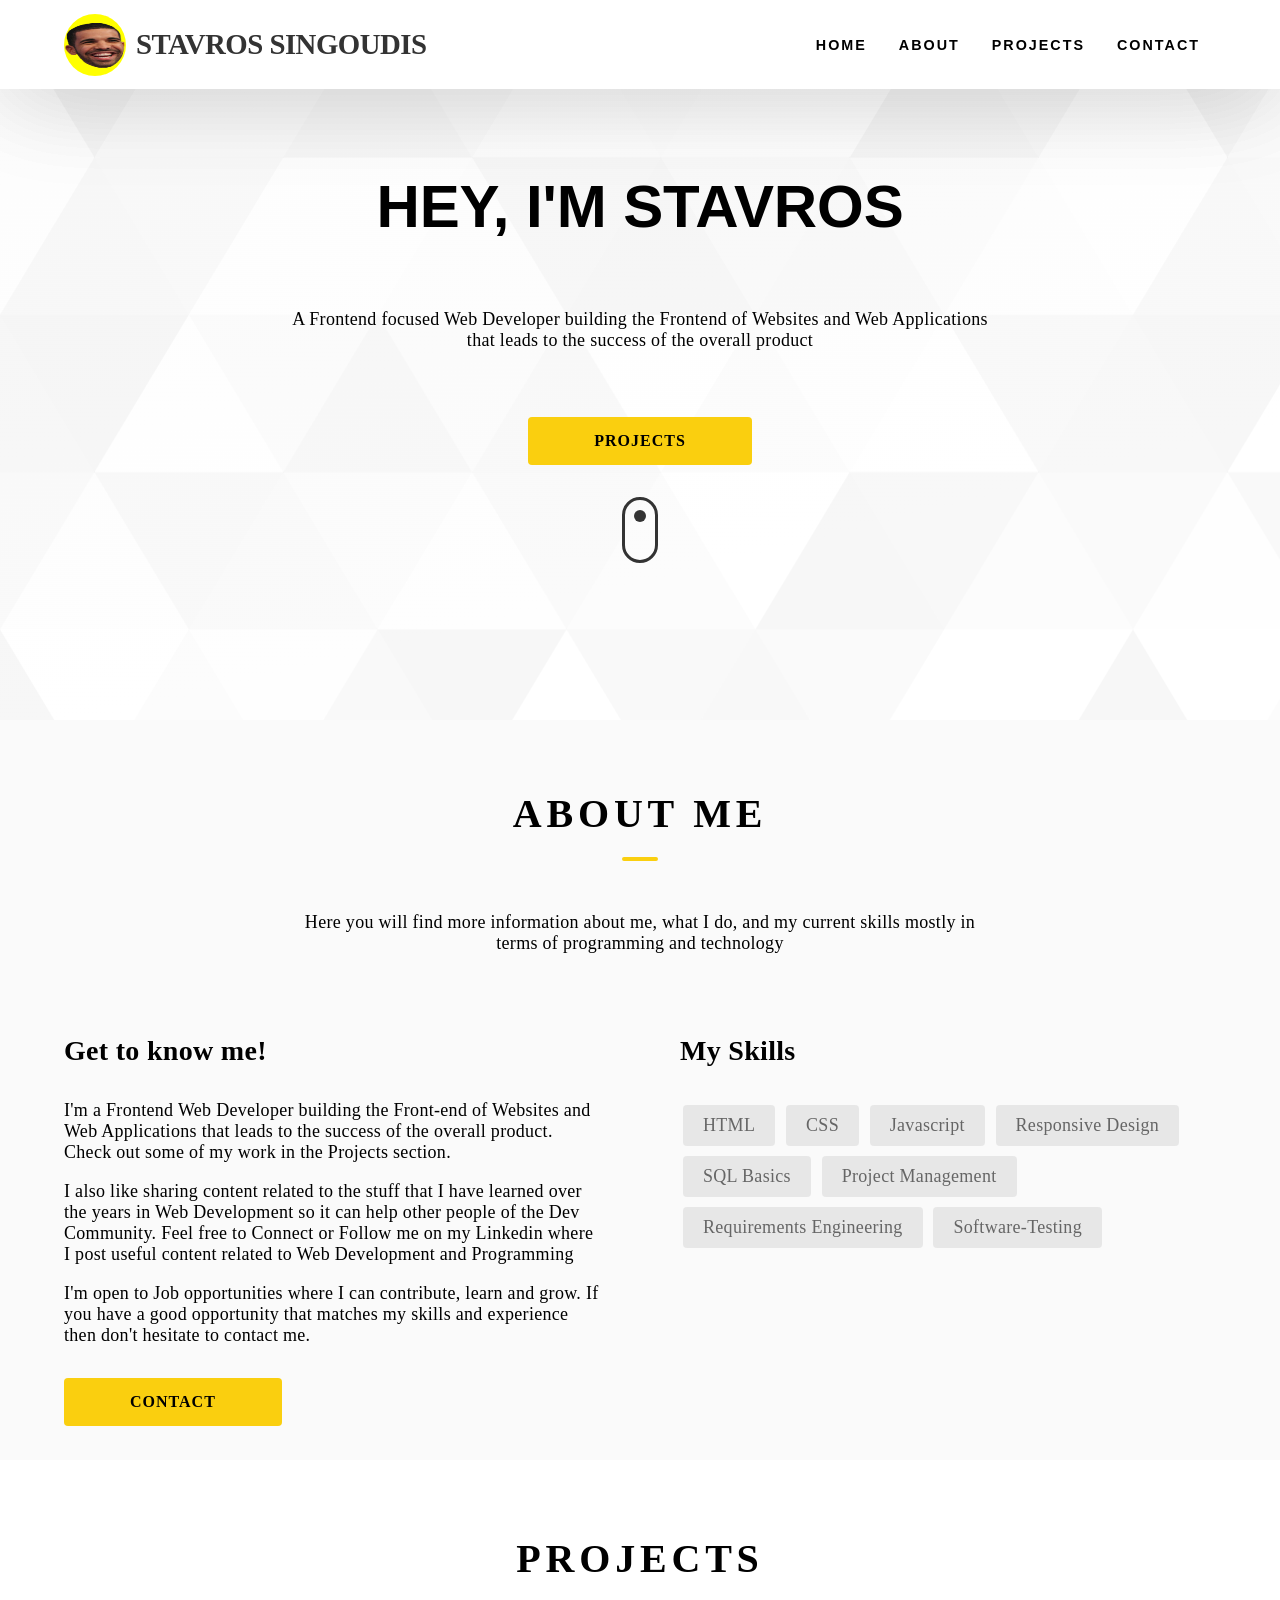
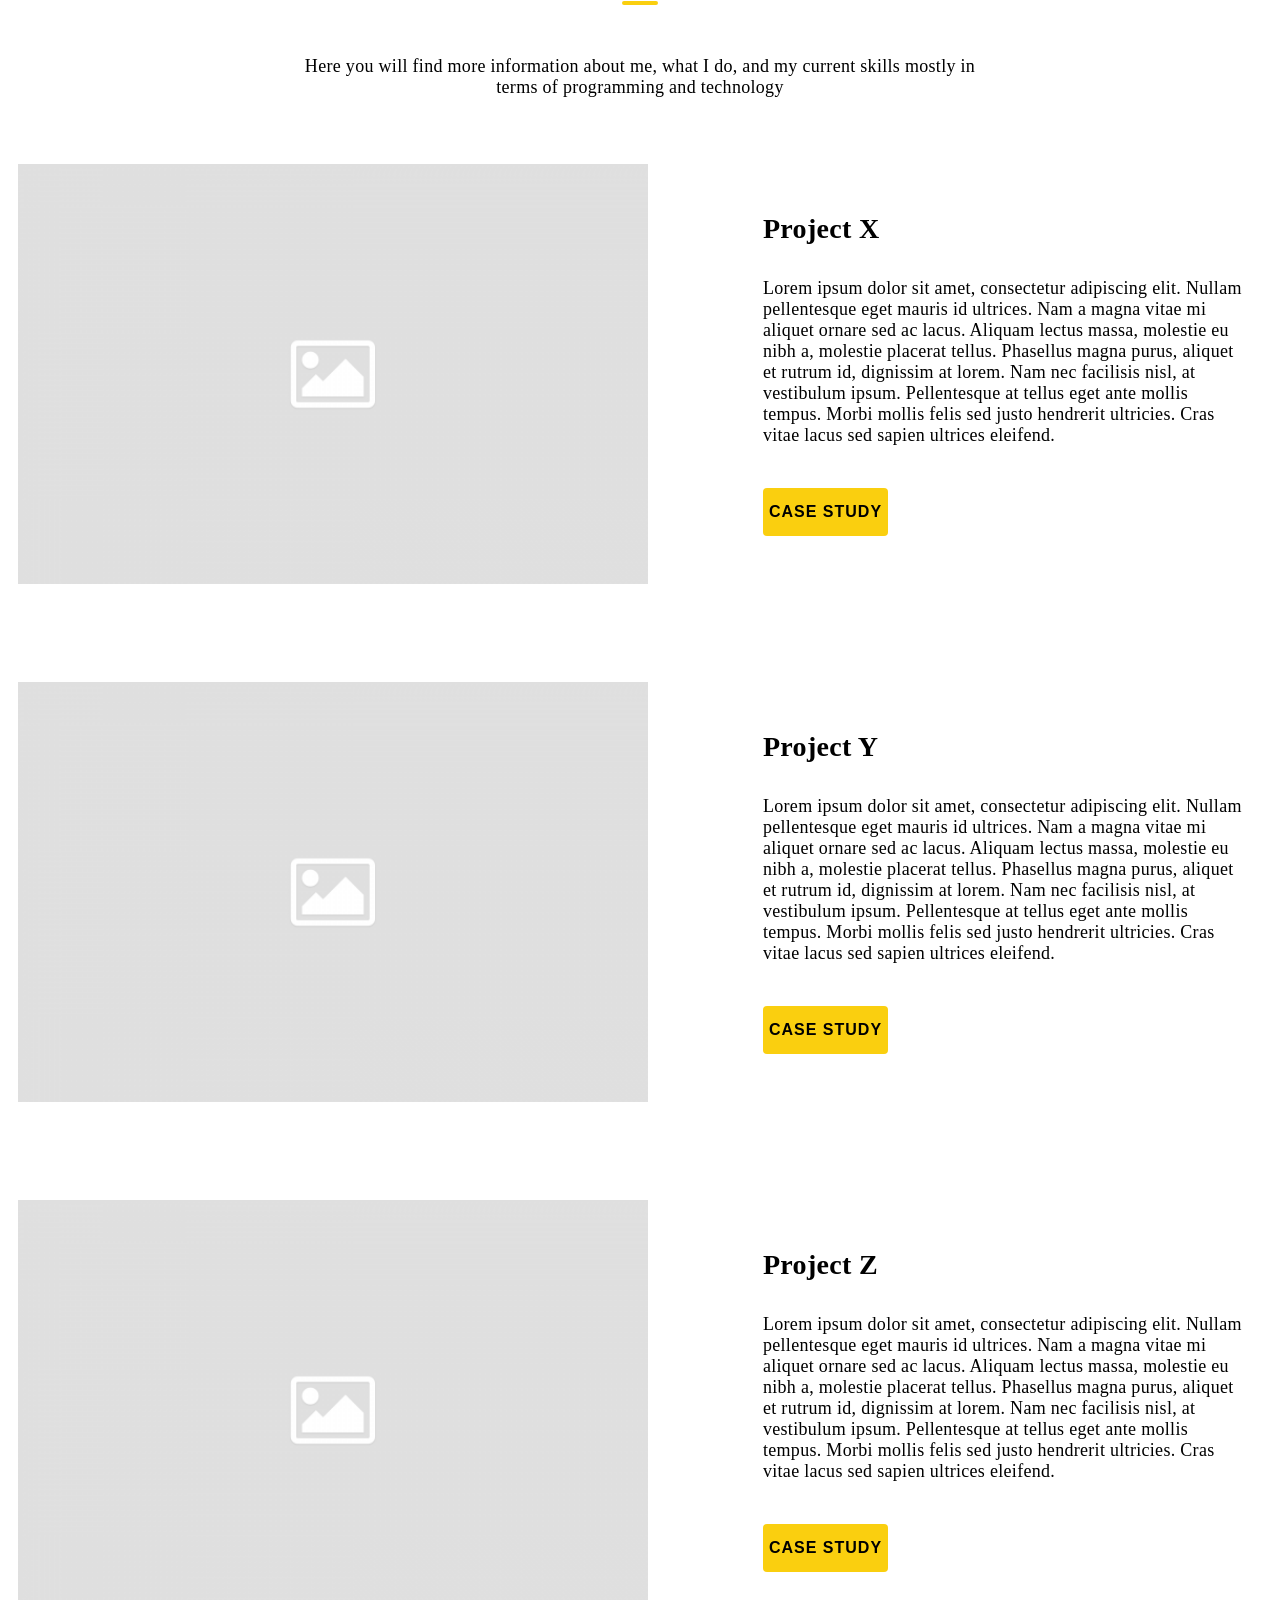
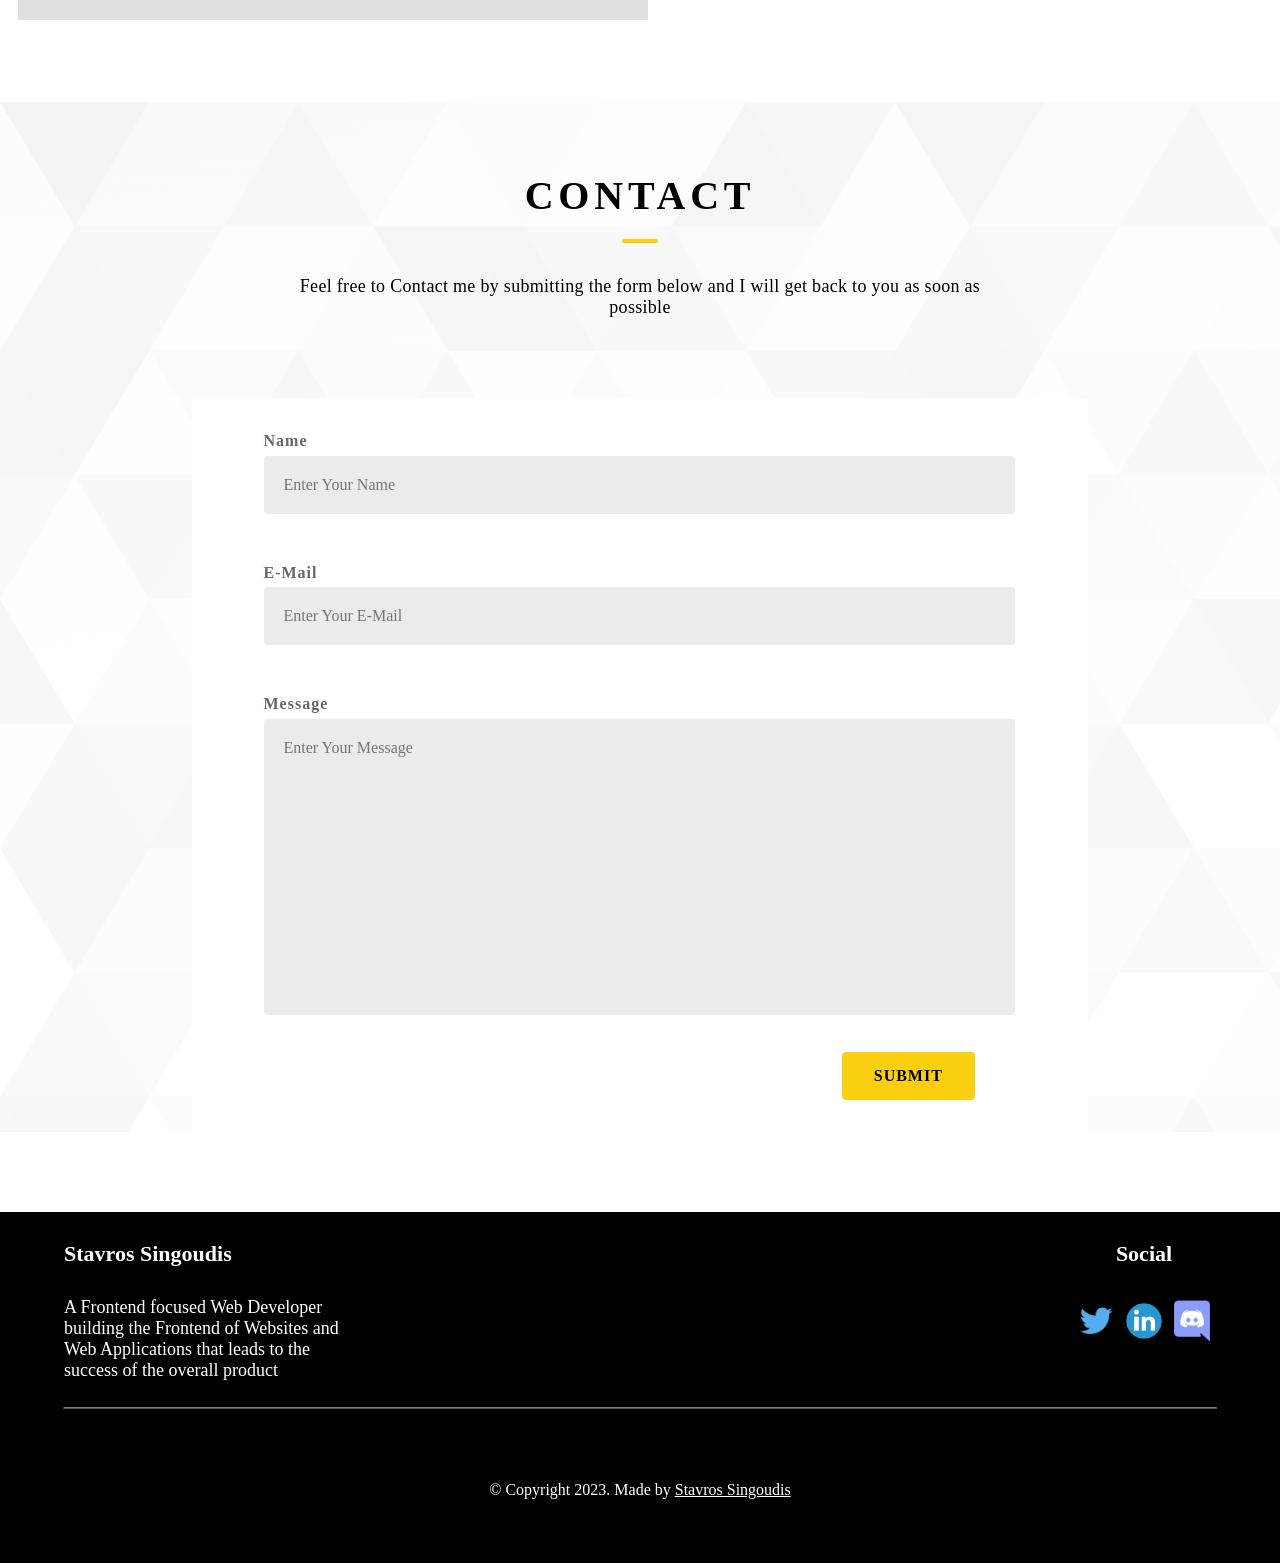
<file: index.html>
<!DOCTYPE html>
<html>

<head>
  <meta name="viewport" content="width=device-width, initial-scale=1.0">
  <link rel="stylesheet" href="index.css">
  <script src="https://smtpjs.com/v3/smtp.js"> </script>
  <script src="//code.tidio.co/9klryaqyounvccegtlufrhurlujdqzvg.js" async></script>
  <script type="text/javascript">
             
var currentTime = new Date()
anfrageUhrzeit = currentTime.toLocaleTimeString()
anfrageDatum = currentTime.toLocaleDateString()

function sendEmail() {
            Email.send({
            SecureToken : '9abf427f-50d6-4b92-8784-0fe58f9a1834',
            To : 'stavrossingoudis@gmail.com',
            From : 'stavrossingoudis@gmail.com',
            Subject : "Neue Kundenanfrage von " + document.getElementById('name').value,
            Body :  "<br> <b>Name: </b>" + document.getElementById('name').value +
                    "<br>" +
                    "<br> <b>E-Mail: </b>" + document.getElementById('mail').value +
                    "<br>" +
                    "<br> <b>Nachricht: </b>" + document.getElementById('message').value +
                    "<br>" +
                    "<br> <b>Datum der Anfrage: </b>" + anfrageDatum +
                    "<br>" +
                    "<br> <b>Uhrzeit der Anfrage: </b>" + anfrageUhrzeit +
                    "<br>" +
                    "<br> Geolocation?? evtl noch hinzufügen"
                    
         }).then(
          openPopup()
          );
            // message => alert('Ihr Nachricht wurde erfolgreich versendet')
            //  );
           }

           function resetForm() {
            document.getElementById('contactFormBody').reset()
           }
    
    </script>
</head>


<body>
  <header>
    <div class="header-container">
      <div class="header_left-container">
      <div class="header_logo">
        <img src="img/face-drake.png" class="header_logo-img"> 
      </div>
        <div class="header_name"> Stavros Singoudis </div>
      </div>

      <div class="header_right-container">
        <nav class="navbar">
        <ul class="nav-menu">
          <li class="nav-item">
            <a href="#home" class="nav_link">Home</a> </li>
          <li class="nav-item">
            <a href="#about" class="nav_link">About</a> </li>
          <li class="nav-item">
            <a href="#projects" class="nav_link">Projects</a> </li>
          <li class="nav-item">
            <a href="#contact" class="nav_link">Contact</a> </li>
        </ul>

        <div class="hamburger">
          <span class="bar"></span>
          <span class="bar"></span>
          <span class="bar"></span>
        </div>
        
      </div>
    </nav>
    </div>
  </header>


  <section class="home" id="home">
  <div class="main-container" id="home">
  <h1 class="home__h1">Hey, I'm Stavros</h1>
    <div class="description">
    <p class="home__mainDescription">A Frontend focused Web Developer building 
      the Frontend of Websites and Web Applications that
       leads to the success of the overall 
      product</p> </div>
      <button class="button" id="home"><a href="#projects" class="href-unstyled">Projects</a></button>
      <div class="mouse">
        
      </div>
  </div>
</section>
<section class="about">  
  <div class="main-container" id="about"> 
    <h2 id="about">About me <hr class="rounded"> </h2>
    <div class="description">
      <p class="p_about" id="about">Here you will find more information about me, what I do, and my current skills mostly in terms of programming and technology
      </p>
    </div> 
      <div class="about_content">
        <div class="about_description">
         <h3>Get to know me!</h3> 
         <p>I'm a Frontend Web Developer building the Front-end of Websites and Web Applications that leads to the success of the overall product. Check out some of my work in the Projects section. </p>
          <p>I also like sharing content related to the stuff that I have learned over the years in Web Development so it can help other people of the Dev Community. Feel free to Connect or Follow me on my Linkedin where I post useful content related to Web Development and Programming</p>
          <p>I'm open to Job opportunities where I can contribute, learn and grow. If you have a good opportunity that matches my skills and experience then don't hesitate to contact me.<br>
            <button class="button" id="contactBT"><a href="#contact" class="href-unstyled">Contact</a></button> <br>
          </p>   
        </div>
        <div class="about_mySkills">
          <h3 class="h3about__mySkills">My Skills</h3>
          <div class="skill">HTML</div>
          <div class="skill">CSS</div>
          <div class="skill">Javascript</div>
          <div class="skill">Responsive Design</div>
          <div class="skill">SQL Basics</div>
          <div class="skill">Project Management</div>
          <div class="skill">Requirements Engineering</div>
          <div class="skill" id="finalSkill">Software-Testing</div>
        </div>
      </div>
  </div>
</section>

<section class="projects" id="projects"> 
  <div class="main-container" id="projects"> 
    <h2> Projects <hr class="rounded"></h2>
    <div class="projects-main-container">
      <p class="description" id="projects">Here you will find more information about me, what I do, and my current skills mostly in terms of programming and technology
      </p>
    <div class="projects-content-grid">
      <div class="projects-picture">
        <img class="projects-image" src="img/placeholder-image-600x400.png">
      </div>
      <div class="projects-content">
        <h3 class="h3__projects">Project X</h3>
        <p class="projects">Lorem ipsum dolor sit amet, consectetur adipiscing elit. Nullam pellentesque eget mauris id ultrices. Nam a magna vitae mi aliquet ornare sed ac lacus. Aliquam lectus massa, molestie eu nibh a, molestie placerat tellus. Phasellus magna purus, 
          aliquet et rutrum id, dignissim at lorem. Nam nec facilisis nisl, at vestibulum ipsum. Pellentesque at tellus eget ante mollis tempus. Morbi mollis felis sed justo hendrerit ultricies. Cras vitae lacus sed sapien ultrices eleifend.
        </p> 
        <p class="projects-button-wrap"><button class="case-study" id="..." href="...">Case Study</button>
        </p>      
      </div>  
    </div>

    <div class="projects-content-grid">
      <div class="projects-picture">
        <img class="projects-image" src="img/placeholder-image-600x400.png">
      </div>
      <div class="projects-content">
        <h3 class="h3__projects">Project Y</h3>
        <p class="projects">Lorem ipsum dolor sit amet, consectetur adipiscing elit. Nullam pellentesque eget mauris id ultrices. Nam a magna vitae mi aliquet ornare sed ac lacus. Aliquam lectus massa, molestie eu nibh a, molestie placerat tellus. Phasellus magna purus, 
          aliquet et rutrum id, dignissim at lorem. Nam nec facilisis nisl, at vestibulum ipsum. Pellentesque at tellus eget ante mollis tempus. Morbi mollis felis sed justo hendrerit ultricies. Cras vitae lacus sed sapien ultrices eleifend.
        </p> 
        <p class="projects-button-wrap"><button class="case-study" id="..." href="...">Case Study</button>
        </p>  
      </div>  
    </div>

    <div class="projects-content-grid">
      <div class="projects-picture">
        <img class="projects-image" src="img/placeholder-image-600x400.png">
      </div>
      <div class="projects-content">
        <h3 class="h3__projects">Project Z</h3>
        <p class="projects">Lorem ipsum dolor sit amet, consectetur adipiscing elit. Nullam pellentesque eget mauris id ultrices. Nam a magna vitae mi aliquet ornare sed ac lacus. Aliquam lectus massa, molestie eu nibh a, molestie placerat tellus. Phasellus magna purus, 
          aliquet et rutrum id, dignissim at lorem. Nam nec facilisis nisl, at vestibulum ipsum. Pellentesque at tellus eget ante mollis tempus. Morbi mollis felis sed justo hendrerit ultricies. Cras vitae lacus sed sapien ultrices eleifend. </p>
          <p class="projects-button-wrap">
          <button class="case-study" id="..." href="...">Case Study</button>
        </p> 
      </div>  
    </div>

    </div>
  </div>
</section>



<section class="contact">
  <div class="main-container" id="contact"> 
    <h2>Contact <hr class="rounded"></h2>
    <div class="description">Feel free to Contact me by submitting the form below and I will get back to you as soon as possible
    </div>
    
      <div class="contactContainer">
        <div class="contactContainer-wrapper">
          <form method="post" id="contactFormBody" autocomplete="off">
        <label for="name" class="tfDescription">Name</label>
        <input type="text" id="name" name="name" placeholder="Enter Your Name" required>
        <label for="mail" class="tfDescription">E-Mail</label>
        <input type="text" id="mail" name="mail" placeholder="Enter Your E-Mail" required>

        <label for="message" class="tfDescription">Message</label>
        <textarea name="message" id="message" placeholder="Enter Your Message" required></textarea>
        <input type="button" value="submit" id="submitBT" onclick="sendEmail(); resetForm()"/>
      </form>

        <!-- Popup-Fesnter -->
<div class="popup" id="popup">
  <img src="img/Checkmark.png">
  <h3>Vielen Dank für Ihre Kontaktanfrage!</h3>
  <p>Ich werde mich schnellstmöglich mit Ihnen in Verbindung setzen.</p>
  <button type="button" class="popupButton" onclick="closePopup()">OK</button>
</div>

        </div>
      </div>  
  </div>
</section>



<footer>
  <div class="footer_upper-container">
<div class="footer_upper-container-main">
  <div class="footer_upper-left-container">
    <h4 class="h4_footer">Stavros Singoudis</h4>
    <p class="p_footer">A Frontend focused Web Developer building the Frontend of Websites and Web Applications that leads to the success of the overall product</p>
  </div>
  <hr class="footer-divider-mobile">
  <div class="footer_upper-right-container">
    <h4 class="h4_footer" id="social">Social</h4>
      <ul class="footer-icons-wrapper">
        <li class="footer-icons-list"> 
          <a href="..." class="footer-icons-link"><img class="footer-icons" src="img/Twitter-logo-transparent.png"></a></li>
        <li class="footer-icons"> 
          <a href="..." class="footer-icons-link"><img class="footer-icons" src="img/Linkedin-logo-round-transparent.png"></a></li>
        <li class="footer-icons"> 
          <a href="..." class="footer-icons-link"><img class="footer-icons" src="img/Discord-logo-transparent.png"></a></li>
        <!-- <li class="footer-icons"> 
          <a href="..." class="footer-icons-link"><img class="footer-icons" src="img/Telegram-logo-round-transparent.png"></a></li> -->
      </ul>
  </div>
</div>

      <hr class="footer-divider">

<div class="footer_lower-container">© Copyright 2023. Made by 
  <a href="..." class="footer_lower-name">Stavros Singoudis</a></div>
</div>
</footer>

<script src="index.js"></script>

</body>
</html>
</file>
<file: index.css>
* {
    font-family:"Source Sans Pro", serif;
}

html{
    scroll-padding-top: 4rem;
    scroll-behavior: smooth;
}

body {
    margin: 0px;
    overflow-x: hidden;
    width: 100%;
}
@media screen and(max-width: 900px) {
    body {
        margin-left: 2.5%;
        margin-right: 2.5%;
        word-break: normal;
    }
}

p {
    font-size: 18px;
}

.p_about {
    margin-bottom: 3rem;
}

a:hover {
    color:#facf0f;
    transition: .6s ease;
    text-decoration: none;
}

a.href-unstyled {
    text-decoration: none;
    color:#000;
    cursor: pointer;
    padding-right: 60px;
    padding-left: 60px;
    padding-top: 15px;
    padding-bottom: 15px;
    line-height: 24px;
}




    /* Überschriften */
h1 {
    margin-top: 15px;
    font-family:'Source Sans Pro', sans-serif;
    text-transform: uppercase;
    letter-spacing: .3rem;
    font-weight: 800;
    font-size: 60px;
}

.home__h1 {
    font-weight: 900;
    letter-spacing: -.1px;
}

@media screen and (max-width:900px) {
    .home__h1 {
        font-size: 48px;
        margin-top: -50px;
    }
}

h2{
    line-height: 60px;
    vertical-align: baseline;
    font-size: 40px;
    letter-spacing: .3rem;
    font-weight: 700;
    text-transform:uppercase;
    padding-top: 4rem;
    margin:0px;
    padding-bottom: .8rem;
    text-align: center;
}

h3{
    line-height: 42px;
    font-size:28px;
    vertical-align: baseline;
}

h4{
    font-size:22px;
    color:white;
}

h4#social {
    text-align: center;
}



    /* Header */

header {
    position: fixed;
    display: block;
    z-index: 1000;
    width: 100%;
    box-shadow: 0 10px 100px rgb(0 0 0 / 10%);
    font-family: 'Source Sans Pro', sans-serif;
}

.header-container {
    display: flex;
    justify-content: space-between;
    align-items: center;
    padding: .6rem 4rem;
    background: #000;
    background: #fff;
    box-shadow: 0 10px 100px rgb(0 0 0 / 10%);
}

@media screen and (max-width:900px) {
    .header-container {
        padding: 0 2rem;
    }
}


    /* Header left container*/
.header_left-container {
    display: flex;
    align-items: center;
    cursor: pointer;
    color: #333;
}

.header_logo {
    height: 62px;
    width: 62px;
    border-radius: 120px;
    background-color: yellow;    
}

.header_logo-img{
    height: 62px;
    width: 62px;
}

.header_name {
    font-size: 1.8rem;
    text-transform: uppercase;
    font-weight: 900;
    letter-spacing: -.5px;
    padding-left: 10px;
}

@media screen and (max-width:900px) {
    .header_name {
        font-size: 1.2rem;
    }
    .header_logo {
        height: 48px;
        width: 48px;
    }
    .header_logo-img {
        height: 48px;
        width: 48px;
    }
}


    /* Header right container*/

.navbar {
    width: 100%;
    min-height: 70px;
    display: flex;
    justify-content: space-between;
    align-items: center;
}

.header_right-container {
    text-transform: uppercase;
    font-weight: 700;
    letter-spacing: .05rem;
}

.nav-menu {
    display: flex;
    align-content: center;
    padding-left: 0px;
    margin: 0%;
}

.nav-item {
    list-style: none;
    justify-content: space-evenly;
    line-height: 62px;
    text-align: center;
    font-size: 14.336px;
    font-weight: 700;
    text-indent: 0px;
}

.nav_link {
    text-decoration: none;
    color:black;
    padding: 0 1rem;
    text-indent: 0px;
    letter-spacing: 2px;
    font-weight: 700;
    font-family: sans-serif;
}

    /* Hamburger Menu */

.hamburger {
    cursor: pointer;
    display: none;
  }

.bar {
    display: block;
    width: 25px;
    height: 3px;
    margin: 5px auto;
    -webkit-transition: all 0.3s ease;
    transition: all 0.3s ease;
    background-color: black;
  }

  @media(max-width:900px) {

    .hamburger {
      display: block;
    }
  
    .hamburger.active .bar:nth-child(2) {
      opacity: 0;
    }
  
    .hamburger.active .bar:nth-child(1) {
      transform: translateY(8px) rotate(45deg);
    }
  
    .hamburger.active .bar:nth-child(3) {
      transform: translateY(-8px) rotate(-45deg);
    }
  
    .nav-menu {
      position: fixed;
      right: -120%;
      top: 70px;
      gap: 0;
      padding-right: 1rem;
      flex-direction: column;
      background-color: white;
      width: 100%;
      align-items:flex-end;
      transition: 0.3s;
    }
  
    .nav-item {
      margin: 2px 0;
      letter-spacing: -.3px;
      width: 100%;
      text-align: right;
      border-bottom: .001px solid #eee;
      /* border: 2px solid green; */
    }
  
    .nav-menu.active {
      right: 0%;
    }
  }


    /* Container */
.main-container {
    width:100%;
    text-align: center;
    font-size: 18px;
    letter-spacing: .3px;
}

.main-container#home {
    background-image: url("img/home-background.png");
    background-size: auto;
    min-height: 45rem;
    font-size: 22px;
    flex-direction: column;
    display: flex;
    justify-content: center;
    align-items: center;
    text-align: center;
}

.main-container#about {
    background-color: #FAFAFA;
}

.description {
    max-width: 700px;
    margin-left: auto;
    margin-right: auto;
    justify-content: center;
}

.main-container#projects {
    background-color: #fff;
    display: block;
}

.main-container#contact {
    background-image: url("img/home-background.png");
    background-size: cover;
}



    /* About*/    
.about_content{
    display: flex;
    width: 90%;
    align-content: center;
    text-align: center;
    gap: 5rem;
    margin-left: 5%;
    margin-right: 5%;
    margin-bottom: 5px;
}


.about_description{
    width:50%;
    text-align: left; 
}

.about_mySkills{
    width:50%;
    text-align: left;
}

.skill {
    display:inline-flex;
    margin-inline: 3px;
    margin-top: 5px;
    margin-bottom: 5px;
    border-width: none;
    border-radius: 4px;
    background: rgba(153,153,153,.2);
    color:#666666;
    padding:10px 20px;
    width:fit-content;
}

#finalSkill {
    margin-bottom: 2rem;
}

@media screen and (max-width: 900px) {
    .description {
        margin: 0 auto;
    }
    .about_content {
        display: block;
    }
    .about_description {
        width: 100%;
        text-align: center;
    }
    .about_mySkills {
        width: 100%;
        display: inline;
    }
    h1 {
        text-align: center;
    }
    h2, h3 {
        text-align: center;
        padding-top: 5rem;
    }
    .h3about__mySkills {
        padding-top: 9rem;
    }
}



    /* Projects */
.projects-image{
    width: 100%;
    height: 100%;
    max-height: 420px;
    max-width: max-content;
    padding: 1rem;
    /* border: 2px solid black; */
}

@media screen and (max-width:900px) {
    .projects {
        text-align: center;
    }
    .projects-content-grid {
        display: block;
        width: 100%;
        gap: 0;
    }
    .projects-image {
        padding: 0%;
    }
    .h3__projects {
        padding: 0;
    }
}

p.description{
    padding-bottom: 2rem;
}
@media screen and (max-width:900px) {
    p.description{
            padding-bottom: 4rem;
        }
    }

.projects-content-grid {
    display: flex;
    justify-content: space-between;
    gap: 5%;
    margin-bottom: 3rem;
}

.projects-picture {
    width: 55%;
}

.projects-content {
    width: 40%;
    text-align: left;
    padding: 2rem;
    justify-content: baseline;
}

@media screen and (max-width: 900px) {
    .projects-content-grid {
        display: block;
        gap: none;
    }
    .projects-picture {
        width: 100%;
        margin: none;
        padding: none;
        display:inline-flex;
        justify-content: center;
        
    }
    .projects-content {
        width: 95%;
    }
    .projects-content-grid p {
        width: 95%;
    }
}


    /* Buttons */
button{
    font-size: 16px;
    font-family: "Source Sans Pro", sans-serif;
    line-height: 24px;
    cursor:pointer;
    letter-spacing: 1px;
    font-weight: 700;
    border-width: 0px;
    height: 3rem;
    border-radius: 4px;
    background-color: #facf0f;
    font-weight: 700;
    text-transform: uppercase;
    margin: 2rem 0;
}

@media screen and (max-width:900px){
    button{
        margin: 2rem 0;
    }
    .case-study {
        white-space: nowrap;
    }
    .projects-button-wrap {
        display: flex;
        justify-content: center;
    }
}

button:hover{
    box-shadow: 3rem black;
    transform: translate(0, -.15rem);
    transition-duration: .3s;
}

.button#home {
    margin-top: 3rem;
}

.about button {
    margin-bottom: 1rem;
}

button.case-study{
    margin-top: 1.5rem;
}



    /* Divider */
hr.rounded {
    border: 2px solid #facf0f;
    border-radius: 12px;
    width: 2rem;
    box-shadow: none;
    margin-top: .8rem;
  }


    /* Contact */
.contactContainer {
    margin: 5rem auto;
    border-radius: 4px;
    border-width: 0px;
    padding: 2rem;
    width: 65%;
    background-color: white;
    display:flex;
}

.contactContainer-wrapper{
    width: 95%;
    float: left;
}

form{
    display: inline-block;
    width: 90%;
}

form.button{
    cursor: pointer;
    font-size: 16px;
    letter-spacing: 1px;
    font-weight: 700;
    border-width: 0px;
    height: 3rem;
    border-radius: 4px;
    background-color: #facf0f;
    font-weight: 700;
    text-transform: uppercase;
}

label {
    line-height: 21px;
    font-size: 16px;
    letter-spacing: 1px;
    font-weight: 700;
    display:flex; 
    padding-bottom: .3rem;
    color: #666666;
}

input[type=text] {
    display: inline-block;
    font-size: 16px;
    width: 100%;
    padding: 20px;
    line-height: normal;
    border-radius: 4px;
    border-width: 0px;
    margin-bottom: 3rem;
    background: rgba(153,153,153,.2);
    outline:none;
}

textarea {
    font-size: 16px;
    height: 16rem;
    width: 100%;
    resize: none;
    border-radius: 4px;
    border-width: 0px;
    padding: 20px;
    background: rgba(153,153,153,.2);
    outline: none;
}

#submitBT{
    margin-top: 2rem;
    padding: 0 2rem;
    cursor: pointer;
    font-size: 16px;
    letter-spacing: 1px;
    border-width: 0px;
    height: 3rem;
    border-radius: 4px;
    background-color: #facf0f;
    font-weight: 700;
    text-transform: uppercase;
    float:right;
    margin-left: 2rem;
    margin-right: 0px;
}


    /* Footer */
footer{
    background-color: #000;
    color:#fff;
    width: 100%;
    flex-shrink: 1;

}

    /*Footer-Upper-Section*/
.footer_upper-container{
    justify-content: space-between;
    width: 100%;
}

.footer_upper-container-main {
    display: flex;
    justify-content: space-between;
    color:#fff;
    width: 90%;
    margin-left:5%;
    margin-right:5%;
}

.footer_upper-left-container {
    width: 40%;
    float:left;
    flex-shrink: 1;
}

.footer_upper-right-container{
    width:20%;
    float:right;
}

@media screen and (max-width:900px) {
    .footer_upper-container-main {
        display: block;
        margin: auto;
    }
    .h4_footer {
        text-align: center;  
    }
    .p_footer {
        text-align: center;
        padding-bottom: 2rem;
    }
    .footer_upper-left-container {
        width: 100%;
        margin: auto;
    }
    .footer_upper-right-container {
        width: 100%;
        margin: auto;
    }
}

.footer-icons-wrapper{
    display: flex;
    justify-items:baseline;
    justify-content: space-evenly;
    padding-inline-start: 0%;
    list-style: none;
    text-decoration: none;
    /* flex: 1; */
    }

.footer-divider-mobile {
    visibility:hidden;
    color: white;
    width: 100%;
    border-color: #000;
    border-top: 1px solid grey;
    border-radius: 12px;
    /* border: 5px solid red; */
}

@media screen and (max-width:900px) {
    .footer-icons-wrapper {
        width: 40%;
        margin: 2rem auto;
    }
    .footer-divider-mobile {
        visibility: visible;
    }
}

.footer-icons-list {
    display:flex;
    vertical-align: baseline;
    /* flex-grow: 1;
    flex-wrap: wrap; */
}

li.footer-icons-list {
    text-decoration: none;
    list-style: none;
}

.footer-icons-link {
    text-decoration: none;
    color:#fff;
}

.footer-icons{
    height: 48px;
    width: 48px;
}

.footer-divider{
    color:white;
    width: 90%;
    border-color: #000;
    border-top: 1px solid grey;
    border-radius: 12px;
}



    /* Footer lower-Container*/
.footer_lower-container{
    /* flex-shrink: 1; */
    text-align: center;
    padding: 4rem;
}

.footer_lower-name{
    color:white;
    text-decoration-color: white;
}

@media screen and (max-width:900px){
    .footer_lower-container{
        transform: translateY(-20%);
    }
}

/* Popup Fenster*/
.popup{
    font-size: 24px;
    background-color: #FFFFFF;
    top: 35%;
    left: 25%;
    width: 50%;
    transform: translate(-50%, -50%) scale(.001);
    border: 2px solid goldenrod;
    border-radius: 12px;
    text-align: center;
    position: fixed;
    visibility: hidden;
    transition-duration: .6s;
}

.popup img {
    width: 64px;
    height: 64px;
    margin-top: -50px;
    box-shadow: 0 2px 5px rgb(0 0 0 / .2)
}

.popup button {
    width: 95%;
    padding: 10px 0;
    cursor: pointer;
    transform: translateY(-.5rem);
    box-shadow: 0 2px 5px rgb(0 0 0 / .2)
}

.popup p {
    width: 95%;
    /* border: 1px solid orange; */
    transform: translateX(2.5%);
}

.open-popup {
    visibility: visible;
    transform: scale(1);
}

        /* Tidio Chat Bot */
#tidio-chat-iframe { margin-bottom: -1rem !important; }
@media only screen and (max-width: 980px) {
 #tidio-chat-iframe { bottom: 0px !important;
 margin-bottom: 0em !important; }
}

@media screen and (max-width:900px) {
section {
    margin-left: 1.5%;
    margin-right: 1.5%;
}
}

.mouse {
	width: 30px;
	height: 60px;
	border: 3px solid #333;
	border-radius: 60px;
	position: relative;
}
    .mouse::before {
		content: '';
		width: 12px;
		height: 12px;
		position: absolute;
		top: 10px;
		left: 50%;
		transform: translateX(-50%);
		background-color: #333;
		border-radius: 50%;
		opacity: 1;
		animation: wheel 1.5s infinite;
		-webkit-animation: wheel 2s infinite;
	}

@keyframes wheel {
	to {
		opacity: 0;
		top: 45px;
	}
}

@-webkit-keyframes wheel {
	to {
		opacity: 0;
		top: 60px;
	}
}
</file>
